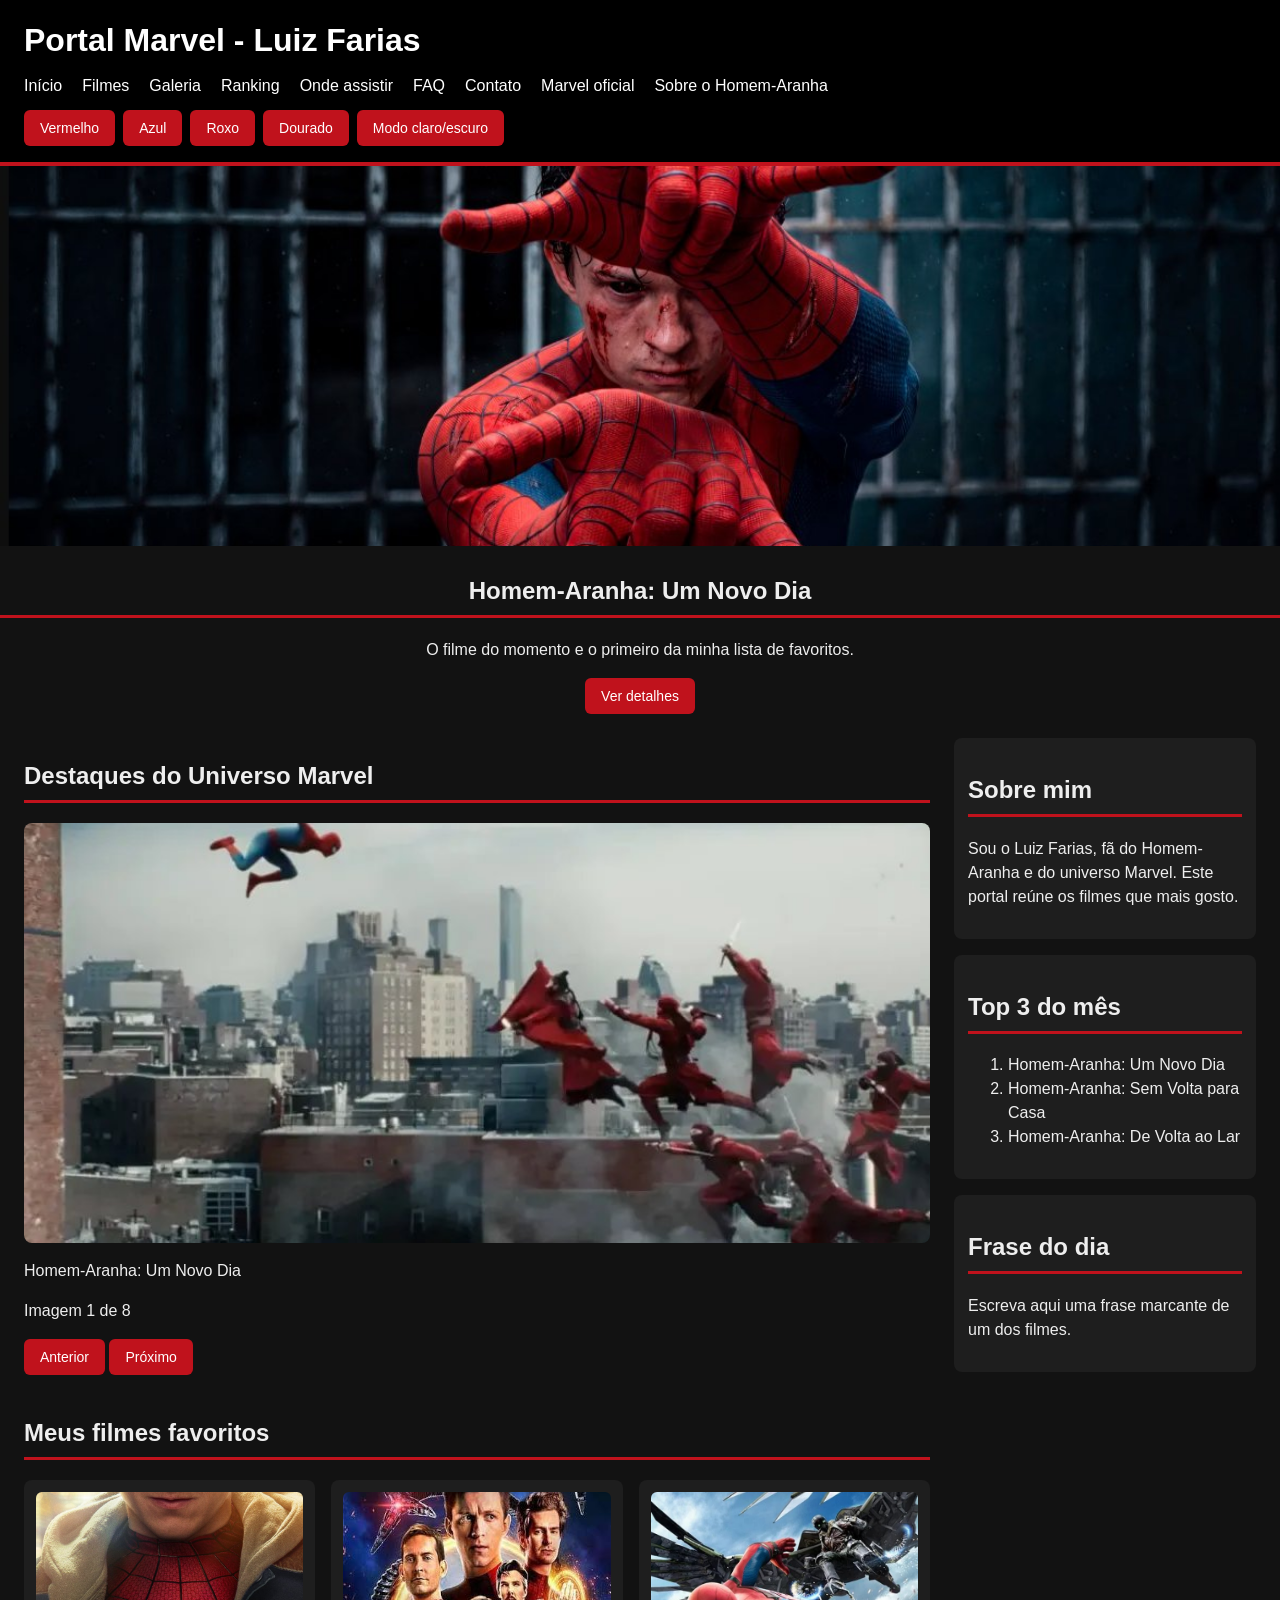
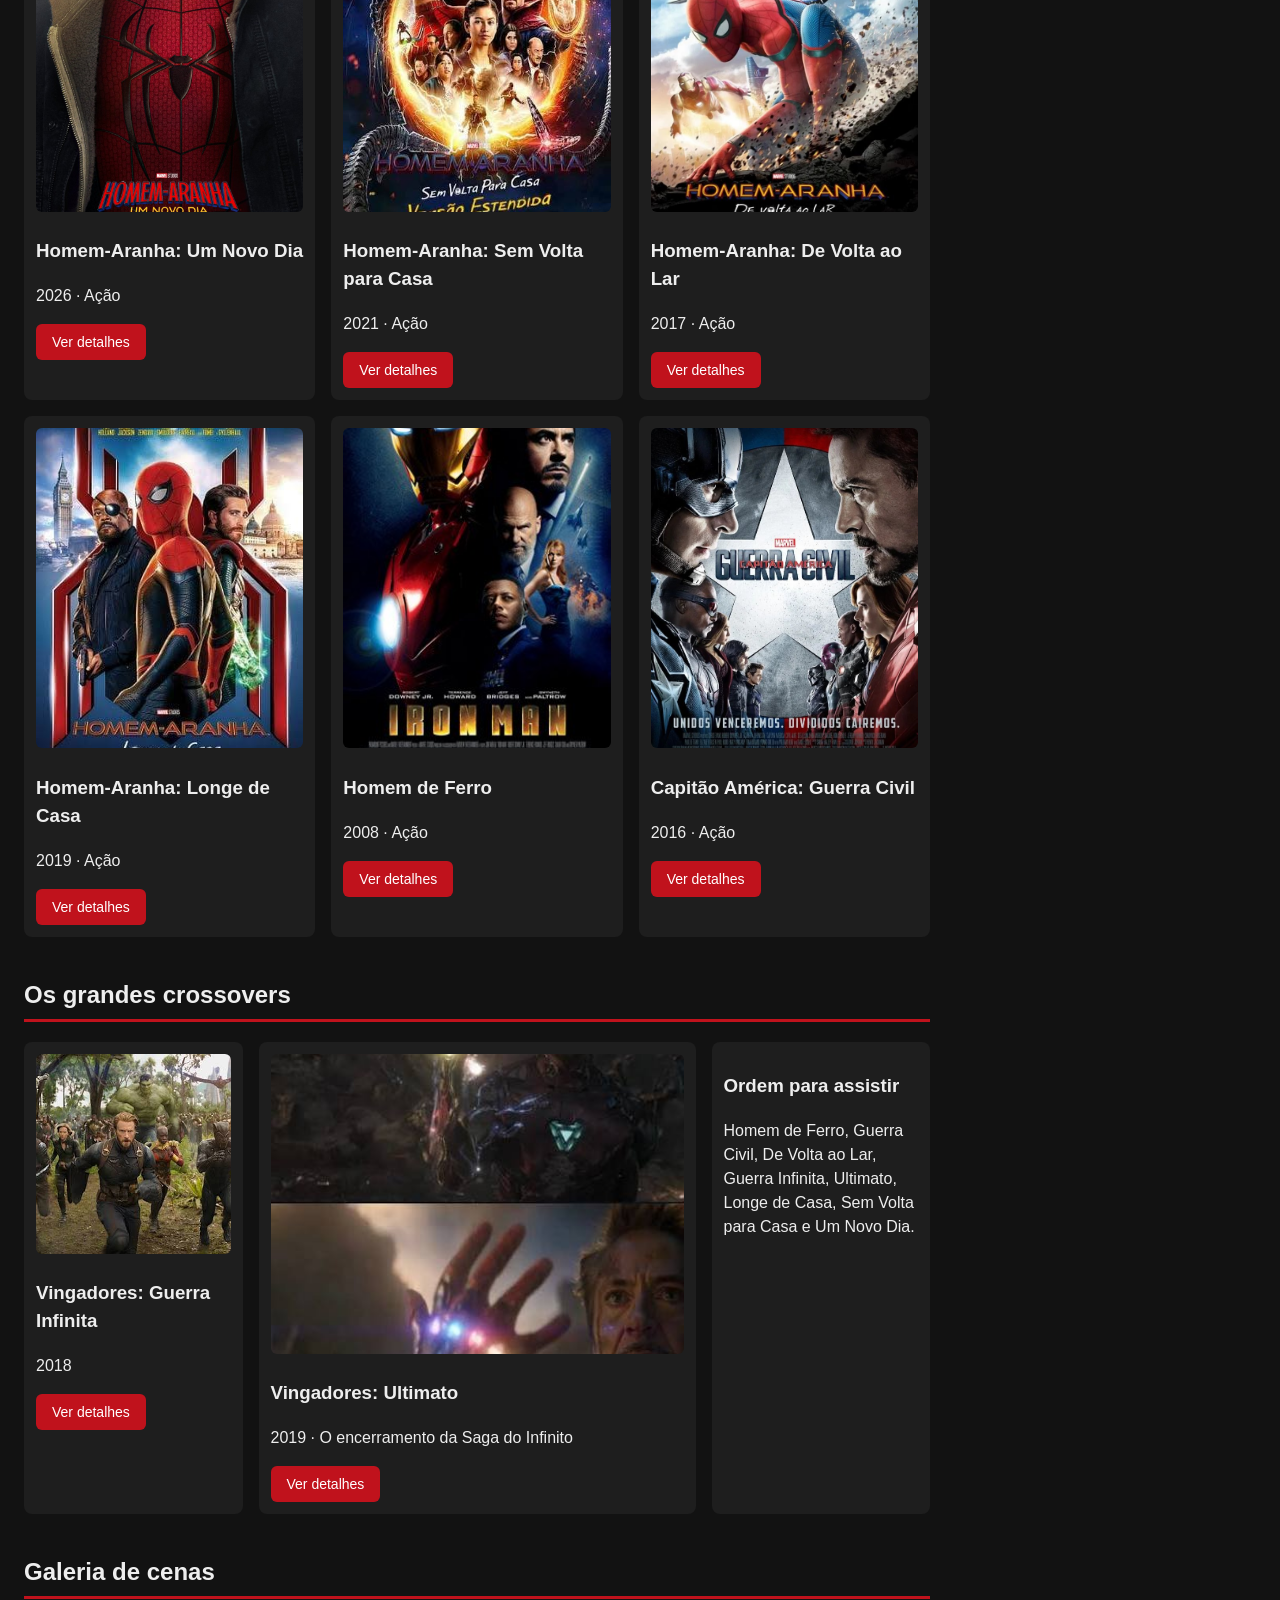
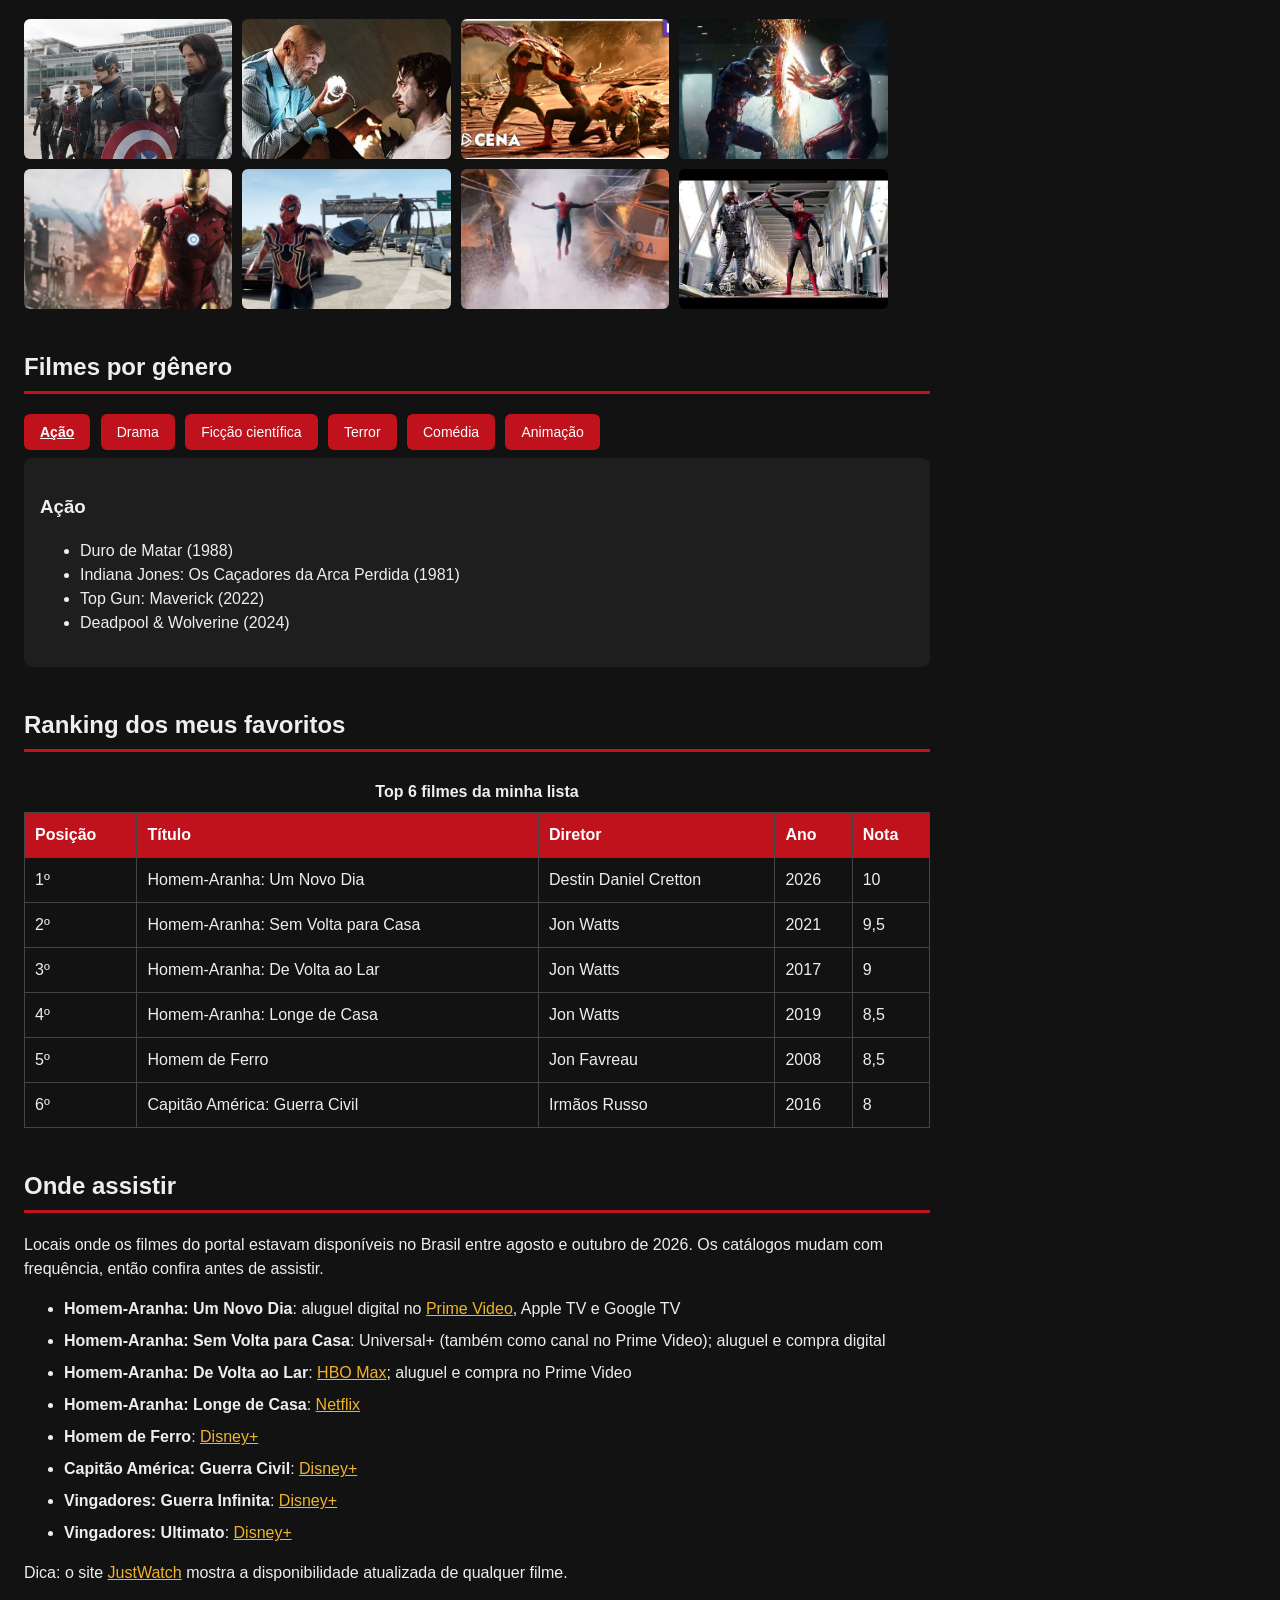
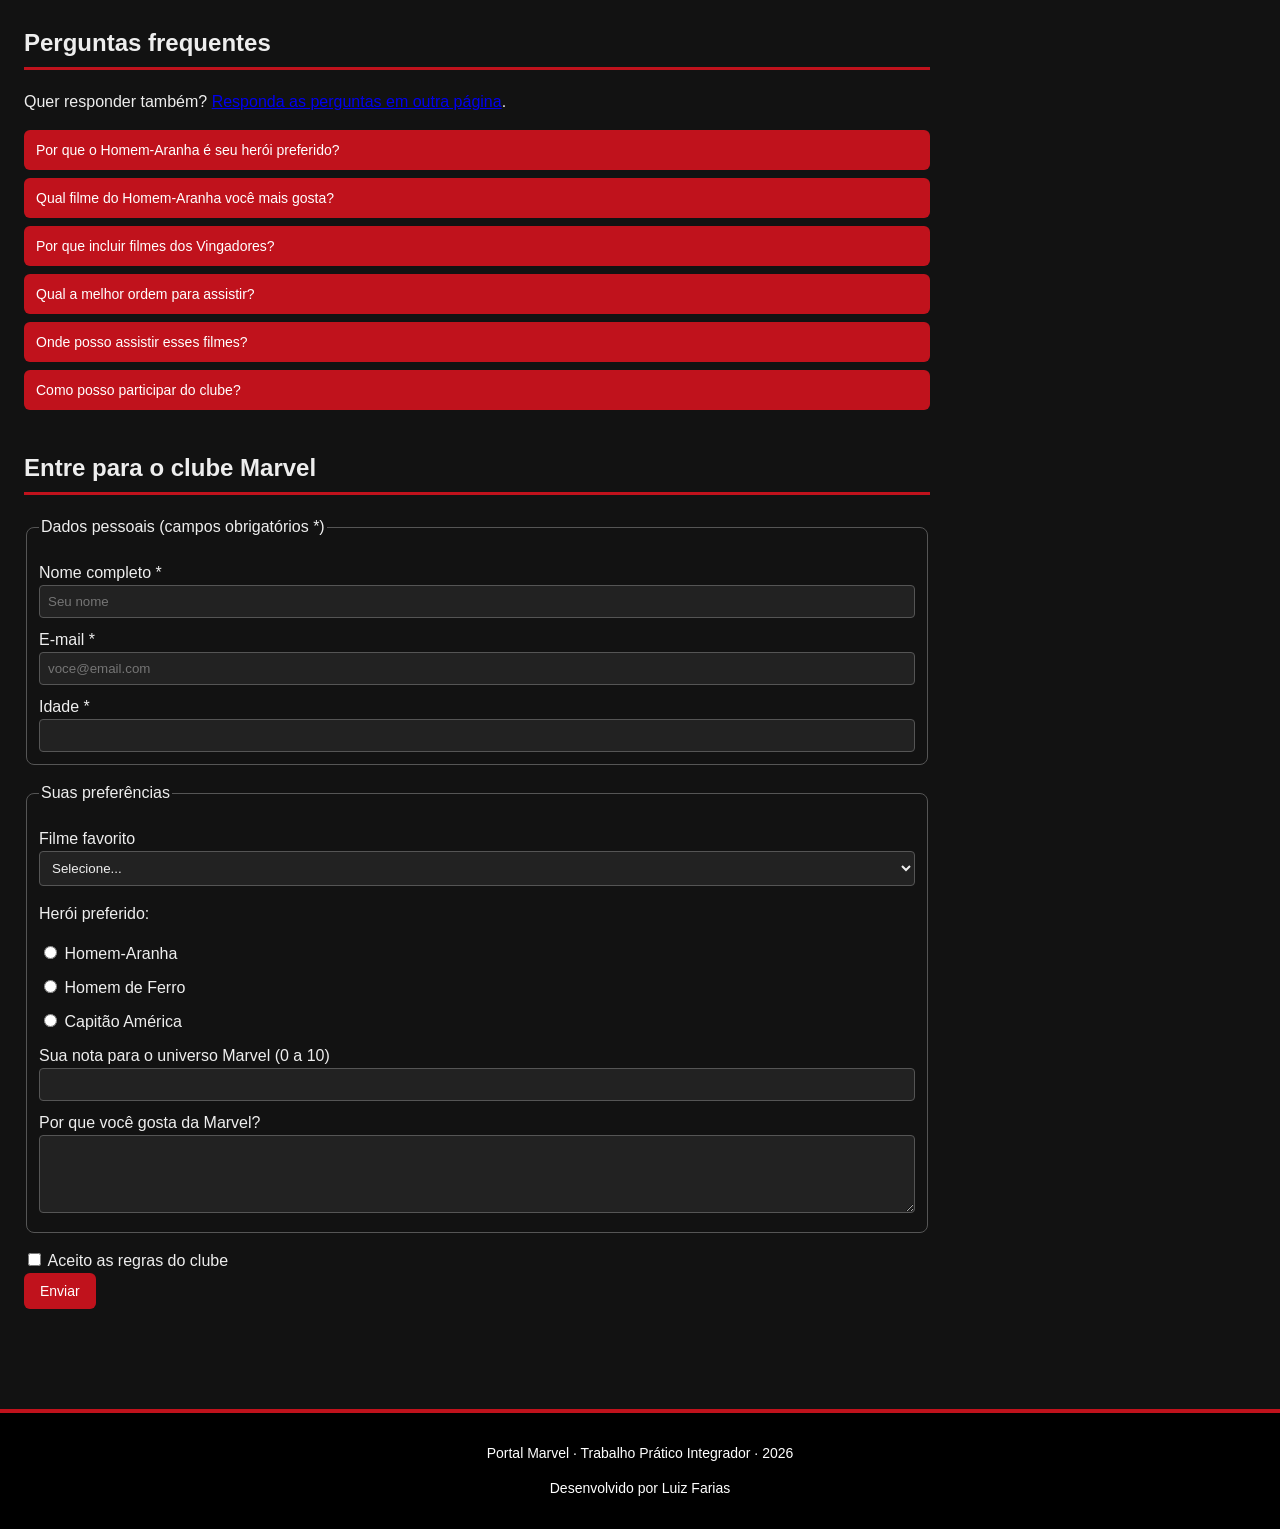
<file: projeto-marvel/index.html>
<!DOCTYPE html>
<!-- Declara que o documento é HTML5 -->
<html lang="pt-BR">
<!-- <html> envolve tudo; lang="pt-BR" informa que o idioma é português do Brasil -->

<head>
  <!-- <head> guarda informações da página que não aparecem na tela -->
  <meta charset="UTF-8">
  <!-- charset UTF-8 faz acentos e "ç" aparecerem corretamente -->
  <meta name="viewport" content="width=device-width, initial-scale=1.0">
  <!-- Ajusta a página para telas de celular -->

  <title>Portal Marvel - Luiz Farias</title>
  <!-- REQUISITO: o <title> precisa ter o seu nome -->

  <link rel="stylesheet" href="style.css">
  <!-- REQUISITO CSS: liga o arquivo externo style.css (a principal forma de estilização) -->

  <style>
    /* REQUISITO CSS INTERNO: formata 3 elementos HTML (rodapé, legenda da tabela e mensagem do formulário) */
    footer p {
      font-size: 14px;
    }

    caption {
      font-weight: bold;
      padding: 8px;
    }

    #luiz_mensagem {
      font-weight: bold;
      margin-top: 12px;
    }
  </style>
</head>

<body>
  <!-- <body> contém tudo o que aparece na tela -->

  <!-- ================= HEADER (usado uma única vez) ================= -->
  <header id="luiz_cabecalho">
    <h1>Portal Marvel - Luiz Farias</h1>
    <!-- h1 só uma vez na página: é o título principal -->

    <!-- NAV (uma única vez): contém o menu de navegação -->
    <nav id="luiz_menu">
      <!-- Menu feito com lista não ordenada (ul + li), cada item com um link -->
      <ul>
        <li><a href="#luiz_banner">Início</a></li>
        <li><a href="#luiz_filmes">Filmes</a></li>
        <li><a href="#luiz_galeria">Galeria</a></li>
        <li><a href="#luiz_ranking">Ranking</a></li>
        <li><a href="#luiz_assistir">Onde assistir</a></li>
        <li><a href="perguntas.html" target="_blank">FAQ</a></li>
        <li><a href="#luiz_contato">Contato</a></li>
        <!-- LINKS EXTERNOS: target="_blank" abre o link em uma nova aba -->
        <li><a href="https://www.marvel.com" target="_blank" rel="noopener noreferrer">Marvel oficial</a></li>
        <li><a href="https://pt.wikipedia.org/wiki/Homem-Aranha" target="_blank" rel="noopener noreferrer">Sobre o Homem-Aranha</a></li>
      </ul>
      <!-- href="#id" leva a página até o elemento que tem aquele id.
           O link FAQ abre outra página do projeto (perguntas.html) e os dois últimos abrem sites externos. -->
    </nav>

    <!-- Funcionalidade: troca de cores (4 opções) e modo claro/escuro -->
    <div id="luiz_tema">
      <!-- DIV: usada para agrupar os botões de tema -->
      <!-- onclick escrito direto na tag (inline): ao clicar, muda a cor de fundo da página (document.body.style.backgroundColor) -->
      <button onclick="document.body.style.backgroundColor='#c0121c'">Vermelho</button>
      <button onclick="document.body.style.backgroundColor='#1f6fe0'">Azul</button>
      <button onclick="document.body.style.backgroundColor='#7b3fc4'">Roxo</button>
      <button onclick="document.body.style.backgroundColor='#f0b429'">Dourado</button>
      <!-- Este botão chama a função alternarTema() do script.js -->
      <button id="btnTema" onclick="alternarTema()">Modo claro/escuro</button>
    </div>
  </header>

  <!-- ================= BANNER (área de destaque) ================= -->
  <section id="luiz_banner">
    <img src="img/banner.jpg" alt="Homem-Aranha balançando entre os prédios">
    <!-- Imagem LOCAL dentro da pasta img/ (nada de endereço externo) -->
    <h2>Homem-Aranha: Um Novo Dia</h2>
    <p>O filme do momento e o primeiro da minha lista de favoritos.</p>
    <button onclick="abrirModal('Homem-Aranha: Um Novo Dia', '2026 · Direção: Destin Daniel Cretton', 'Peter Parker enfrenta um novo capítulo da vida de herói nas ruas de Nova York.')">Ver detalhes</button>
  </section>

  <!-- Container geral: coloca main e aside lado a lado (o CSS faz isso depois) -->
  <div id="container">

    <!-- ================= MAIN (usado uma única vez): conteúdo principal ================= -->
    <main id="luiz_principal">

      <!-- ---------- CARROSSEL (Funcionalidade JS: mínimo 8 imagens) ---------- -->
      <section id="luiz_carrossel_secao">
        <h2>Destaques do Universo Marvel</h2>
        <!-- Uma única imagem; o JavaScript troca o src dela (lista fotos no script.js) -->
        <img id="foto" src="img/carrossel-1.jpg" alt="Imagem do carrossel">
        <p id="luiz_legenda">Homem-Aranha: Um Novo Dia</p>
        <p id="indicador">Imagem 1 de 8</p>
        <!-- onclick chama a função mudar() passando -1 (voltar) ou 1 (avançar) -->
        <button onclick="mudar(-1)">Anterior</button>
        <button onclick="mudar(1)">Próximo</button>
      </section>

      <!-- ---------- CARDS (mínimo 4) - usados com o GRID A: 3 colunas iguais ---------- -->
      <section id="luiz_filmes">
        <h2>Meus filmes favoritos</h2>
        <div id="luiz_grade_cards">
          <!-- GRID A: no CSS, esta div recebe display:grid e repeat(3, 1fr) -->

          <!-- ARTICLE: cada card é um conteúdo independente, por isso usa <article> -->
          <article class="luiz_card">
            <img src="img/poster-1.jpg" alt="Pôster de Homem-Aranha: Um Novo Dia">
            <h3>Homem-Aranha: Um Novo Dia</h3>
            <p>2026 · Ação</p>
            <button onclick="abrirModal('Homem-Aranha: Um Novo Dia', '2026 · Direção: Destin Daniel Cretton', 'Peter Parker enfrenta um novo capítulo da vida de herói nas ruas de Nova York.')">Ver detalhes</button>
          </article>

          <article class="luiz_card">
            <img src="img/poster-2.jpg" alt="Pôster de Homem-Aranha: Sem Volta para Casa">
            <h3>Homem-Aranha: Sem Volta para Casa</h3>
            <p>2021 · Ação</p>
            <button onclick="abrirModal('Homem-Aranha: Sem Volta para Casa', '2021 · Direção: Jon Watts', 'Peter pede ajuda ao Doutor Estranho para esconder sua identidade, mas o feitiço abre as portas do multiverso.')">Ver detalhes</button>
          </article>

          <article class="luiz_card">
            <img src="img/poster-3.jpg" alt="Pôster de Homem-Aranha: De Volta ao Lar">
            <h3>Homem-Aranha: De Volta ao Lar</h3>
            <p>2017 · Ação</p>
            <button onclick="abrirModal('Homem-Aranha: De Volta ao Lar', '2017 · Direção: Jon Watts', 'Peter divide a rotina de estudante com a de herói enquanto enfrenta o Abutre.')">Ver detalhes</button>
          </article>

          <article class="luiz_card">
            <img src="img/poster-4.jpg" alt="Pôster de Homem-Aranha: Longe de Casa">
            <h3>Homem-Aranha: Longe de Casa</h3>
            <p>2019 · Ação</p>
            <button onclick="abrirModal('Homem-Aranha: Longe de Casa', '2019 · Direção: Jon Watts', 'Em uma viagem de escola pela Europa, Peter é recrutado por Nick Fury e conhece Mysterio.')">Ver detalhes</button>
          </article>

          <article class="luiz_card">
            <img src="img/poster-5.jpg" alt="Pôster de Homem de Ferro">
            <h3>Homem de Ferro</h3>
            <p>2008 · Ação</p>
            <button onclick="abrirModal('Homem de Ferro', '2008 · Direção: Jon Favreau', 'Preso em uma caverna, o bilionário Tony Stark constrói uma armadura e se torna o Homem de Ferro.')">Ver detalhes</button>
          </article>

          <article class="luiz_card">
            <img src="img/poster-6.jpg" alt="Pôster de Capitão América: Guerra Civil">
            <h3>Capitão América: Guerra Civil</h3>
            <p>2016 · Ação</p>
            <button onclick="abrirModal('Capitão América: Guerra Civil', '2016 · Direção: Irmãos Russo', 'Os Vingadores se dividem em dois lados por causa dos Acordos de Sokovia.')">Ver detalhes</button>
          </article>
        </div>
      </section>

      <!-- ---------- DESTAQUES - usados com o GRID B: proporções 1fr 2fr 1fr ---------- -->
      <section id="luiz_destaques">
        <h2>Os grandes crossovers</h2>
        <div id="luiz_grade_destaques">
          <!-- GRID B: no CSS, esta div recebe grid-template-columns: 1fr 2fr 1fr -->
          <article class="luiz_destaque_lado">
            <img src="img/destaque-1.jpg" alt="Cena de Vingadores: Guerra Infinita">
            <h3>Vingadores: Guerra Infinita</h3>
            <p>2018</p>
            <button onclick="abrirModal('Vingadores: Guerra Infinita', '2018 · Direção: Irmãos Russo', 'Os heróis se unem para impedir que Thanos reúna todas as Joias do Infinito.')">Ver detalhes</button>
          </article>

          <!-- Coluna do meio (a maior, 2fr) -->
          <article class="luiz_destaque_centro">
            <img src="img/destaque-2.jpg" alt="Cena de Vingadores: Ultimato">
            <h3>Vingadores: Ultimato</h3>
            <p>2019 · O encerramento da Saga do Infinito</p>
            <button onclick="abrirModal('Vingadores: Ultimato', '2019 · Direção: Irmãos Russo', 'Os heróis que restaram tentam desfazer o estrago causado por Thanos.')">Ver detalhes</button>
          </article>

          <article class="luiz_destaque_lado">
            <h3>Ordem para assistir</h3>
            <p>Homem de Ferro, Guerra Civil, De Volta ao Lar, Guerra Infinita, Ultimato, Longe de Casa, Sem Volta para Casa e Um Novo Dia.</p>
          </article>
        </div>
      </section>

      <!-- ---------- GALERIA DE IMAGENS ---------- -->
      <section id="luiz_galeria">
        <h2>Galeria de cenas</h2>
        <div id="luiz_galeria_imagens" style="margin-top: 16px;">
          <!-- CSS INLINE (situação 1 de 2): o atributo style aplica o estilo direto na tag -->
          <img src="img/cena-1.jpg" alt="Cena 1">
          <img src="img/cena-2.jpg" alt="Cena 2">
          <img src="img/cena-3.jpg" alt="Cena 3">
          <img src="img/cena-4.jpg" alt="Cena 4">
          <img src="img/cena-5.jpg" alt="Cena 5">
          <img src="img/cena-6.jpg" alt="Cena 6">
          <img src="img/cena-7.jpg" alt="Cena 7">
          <img src="img/cena-8.jpg" alt="Cena 8">
        </div>
      </section>

      <!-- ---------- ABAS POR GÊNERO (Funcionalidade JS: mínimo 6 abas) ---------- -->
      <section id="luiz_generos">
        <h2>Filmes por gênero</h2>
        <!-- Botões das abas -->
        <div id="luiz_abas">
          <button id="btnAba1" class="ativo" onclick="mostrarAba(1)">Ação</button>
          <button id="btnAba2" onclick="mostrarAba(2)">Drama</button>
          <button id="btnAba3" onclick="mostrarAba(3)">Ficção científica</button>
          <button id="btnAba4" onclick="mostrarAba(4)">Terror</button>
          <button id="btnAba5" onclick="mostrarAba(5)">Comédia</button>
          <button id="btnAba6" onclick="mostrarAba(6)">Animação</button>
        </div>

        <!-- Conteúdo de cada aba: o JS mostra um painel por vez (a aba 1 começa visível) -->
        <div id="aba1" class="luiz_painel" style="display: block;">
          <h3>Ação</h3>
          <ul>
            <li>Duro de Matar (1988)</li>
            <li>Indiana Jones: Os Caçadores da Arca Perdida (1981)</li>
            <li>Top Gun: Maverick (2022)</li>
            <li>Deadpool &amp; Wolverine (2024)</li>
          </ul>
        </div>
        <div id="aba2" class="luiz_painel">
          <h3>Drama</h3>
          <ul>
            <li>O Poderoso Chefão (1972)</li>
            <li>Forrest Gump (1994)</li>
            <li>Oppenheimer (2023)</li>
            <li>Ainda Estou Aqui (2024)</li>
          </ul>
        </div>
        <div id="aba3" class="luiz_painel">
          <h3>Ficção científica</h3>
          <ul>
            <li>Star Wars (1977)</li>
            <li>Matrix (1999)</li>
            <li>Duna: Parte Dois (2024)</li>
            <li>Avatar: O Caminho da Água (2022)</li>
          </ul>
        </div>
        <div id="aba4" class="luiz_painel">
          <h3>Terror</h3>
          <ul>
            <li>O Iluminado (1980)</li>
            <li>O Exorcista (1973)</li>
            <li>Corra! (2017)</li>
            <li>Pecadores (2025)</li>
          </ul>
        </div>
        <div id="aba5" class="luiz_painel">
          <h3>Comédia</h3>
          <ul>
            <li>Esqueceram de Mim (1990)</li>
            <li>Os Caça-Fantasmas (1984)</li>
            <li>Barbie (2023)</li>
            <li>Free Guy (2021)</li>
          </ul>
        </div>
        <div id="aba6" class="luiz_painel">
          <h3>Animação</h3>
          <ul>
            <li>O Rei Leão (1994)</li>
            <li>Toy Story (1995)</li>
            <li>Divertida Mente 2 (2024)</li>
            <li>Homem-Aranha: Através do Aranhaverso (2023)</li>
          </ul>
        </div>
      </section>

      <!-- ---------- TABELA 7x5 (7 linhas e 5 colunas, contando o cabeçalho) ---------- -->
      <section id="luiz_ranking">
        <h2>Ranking dos meus favoritos</h2>
        <table id="luiz_tabela">
          <caption>Top 6 filmes da minha lista</caption>
          <!-- caption = título da tabela -->

          <thead>
            <!-- thead = cabeçalho; th = célula de cabeçalho -->
            <tr>
              <th>Posição</th>
              <th>Título</th>
              <th>Diretor</th>
              <th>Ano</th>
              <th>Nota</th>
            </tr>
          </thead>

          <tbody>
            <!-- tbody = corpo da tabela; td = célula comum. São 6 linhas aqui + 1 do cabeçalho = 7 -->
            <tr>
              <td>1º</td>
              <td>Homem-Aranha: Um Novo Dia</td>
              <td>Destin Daniel Cretton</td>
              <td>2026</td>
              <td>10</td>
            </tr>
            <tr>
              <td>2º</td>
              <td>Homem-Aranha: Sem Volta para Casa</td>
              <td>Jon Watts</td>
              <td>2021</td>
              <td>9,5</td>
            </tr>
            <tr>
              <td>3º</td>
              <td>Homem-Aranha: De Volta ao Lar</td>
              <td>Jon Watts</td>
              <td>2017</td>
              <td>9</td>
            </tr>
            <tr>
              <td>4º</td>
              <td>Homem-Aranha: Longe de Casa</td>
              <td>Jon Watts</td>
              <td>2019</td>
              <td>8,5</td>
            </tr>
            <tr>
              <td>5º</td>
              <td>Homem de Ferro</td>
              <td>Jon Favreau</td>
              <td>2008</td>
              <td>8,5</td>
            </tr>
            <tr>
              <td>6º</td>
              <td>Capitão América: Guerra Civil</td>
              <td>Irmãos Russo</td>
              <td>2016</td>
              <td>8</td>
            </tr>
          </tbody>
        </table>
      </section>

      <!-- ---------- ONDE ASSISTIR: lista com os locais de cada filme ---------- -->
      <section id="luiz_assistir">
        <h2>Onde assistir</h2>
        <p>Locais onde os filmes do portal estavam disponíveis no Brasil entre agosto e outubro de 2026. Os catálogos mudam com frequência, então confira antes de assistir.</p>
        <!-- ul + li: lista não ordenada; cada item tem o filme e o serviço -->
        <ul id="luiz_lista_assistir">
          <li><strong>Homem-Aranha: Um Novo Dia</strong>: aluguel digital no <a href="https://www.primevideo.com" target="_blank" rel="noopener noreferrer">Prime Video</a>, Apple TV e Google TV</li>
          <li><strong>Homem-Aranha: Sem Volta para Casa</strong>: Universal+ (também como canal no Prime Video); aluguel e compra digital</li>
          <li><strong>Homem-Aranha: De Volta ao Lar</strong>: <a href="https://www.hbomax.com" target="_blank" rel="noopener noreferrer">HBO Max</a>; aluguel e compra no Prime Video</li>
          <li><strong>Homem-Aranha: Longe de Casa</strong>: <a href="https://www.netflix.com" target="_blank" rel="noopener noreferrer">Netflix</a></li>
          <li><strong>Homem de Ferro</strong>: <a href="https://www.disneyplus.com" target="_blank" rel="noopener noreferrer">Disney+</a></li>
          <li><strong>Capitão América: Guerra Civil</strong>: <a href="https://www.disneyplus.com" target="_blank" rel="noopener noreferrer">Disney+</a></li>
          <li><strong>Vingadores: Guerra Infinita</strong>: <a href="https://www.disneyplus.com" target="_blank" rel="noopener noreferrer">Disney+</a></li>
          <li><strong>Vingadores: Ultimato</strong>: <a href="https://www.disneyplus.com" target="_blank" rel="noopener noreferrer">Disney+</a></li>
        </ul>
        <p>Dica: o site <a href="https://www.justwatch.com/br" target="_blank" rel="noopener noreferrer">JustWatch</a> mostra a disponibilidade atualizada de qualquer filme.</p>
      </section>

      <!-- ---------- FAQ / ACCORDION (Funcionalidade JS: mínimo 6 itens) ---------- -->
      <section id="luiz_faq">
        <h2>Perguntas frequentes</h2>
        <p>Quer responder também? <a href="perguntas.html" target="_blank">Responda as perguntas em outra página</a>.</p>
        <!-- Cada item: um botão (pergunta) + uma div (resposta escondida). O botão chama alternar(número) -->
        <div class="luiz_faq_item">
          <button class="luiz_faq_pergunta" onclick="alternar(1)">Por que o Homem-Aranha é seu herói preferido?</button>
          <div id="resp1" class="luiz_faq_resposta"><p>O Peter Parker é um herói jovem, e isso o torna próximo da gente: ele erra, aprende e cresce a cada filme. Diferente de heróis bilionários, ele vem de uma família de renda simples em Queens, criado pela tia May, e precisa lidar com contas, escola e trabalho além de salvar a cidade. Também admiro o jeito brincalhão: ele faz piada até em combate, mostrando que dá para levar a responsabilidade a sério sem perder o bom humor. Para mim, ele prova que uma pessoa comum pode fazer a diferença.</p></div>
        </div>
        <div class="luiz_faq_item">
          <button class="luiz_faq_pergunta" onclick="alternar(2)">Qual filme do Homem-Aranha você mais gosta?</button>
          <div id="resp2" class="luiz_faq_resposta"><p>O meu favorito é Homem-Aranha: Um Novo Dia, o primeiro da minha lista. Logo em seguida vem Sem Volta para Casa, que reúne vários personagens e vilões das outras versões do Aranha e coloca o Peter diante de escolhas muito difíceis.</p></div>
        </div>
        <div class="luiz_faq_item">
          <button class="luiz_faq_pergunta" onclick="alternar(3)">Por que incluir filmes dos Vingadores?</button>
          <div id="resp3" class="luiz_faq_resposta"><p>Porque o Homem-Aranha faz parte do mesmo universo: ele aparece pela primeira vez em Guerra Civil, tem o Tony Stark (Homem de Ferro) como mentor e participa de Guerra Infinita e Ultimato. Para entender a história do Peter, vale conhecer esses filmes.</p></div>
        </div>
        <div class="luiz_faq_item">
          <button class="luiz_faq_pergunta" onclick="alternar(4)">Qual a melhor ordem para assistir?</button>
          <div id="resp4" class="luiz_faq_resposta"><p>Uma boa opção é a ordem de lançamento, que também segue a história: Homem de Ferro, Guerra Civil, De Volta ao Lar, Guerra Infinita, Ultimato, Longe de Casa, Sem Volta para Casa e Um Novo Dia.</p></div>
        </div>
        <div class="luiz_faq_item">
          <button class="luiz_faq_pergunta" onclick="alternar(5)">Onde posso assistir esses filmes?</button>
          <div id="resp5" class="luiz_faq_resposta"><p>Veja a seção Onde assistir, acima do FAQ: ela mostra o serviço de cada filme do portal. Como os catálogos mudam com o tempo, vale conferir também no JustWatch.</p></div>
        </div>
        <div class="luiz_faq_item">
          <button class="luiz_faq_pergunta" onclick="alternar(6)">Como posso participar do clube?</button>
          <div id="resp6" class="luiz_faq_resposta"><p>É só preencher o formulário da seção de contato, logo abaixo, e aceitar as regras do clube. Você também pode responder as perguntas do FAQ na página de perguntas, pelo menu.</p></div>
        </div>
      </section>

      <!-- ---------- FORMULÁRIO (validado no JavaScript: 8 campos) ---------- -->
      <section id="luiz_contato">
        <h2>Entre para o clube Marvel</h2>

        <form id="luiz_formulario">
          <!-- form agrupa os campos; o JS vai interceptar o envio -->

          <!-- fieldset agrupa campos relacionados; legend dá o título do grupo -->
          <fieldset>
            <legend>Dados pessoais (campos obrigatórios *)</legend>

            <!-- label for="id" liga o texto ao campo com o mesmo id -->
            <label for="luiz_nome">Nome completo *</label>
            <input type="text" id="luiz_nome" placeholder="Seu nome">

            <label for="luiz_email">E-mail *</label>
            <input type="text" id="luiz_email" placeholder="voce@email.com">

            <label for="luiz_idade">Idade *</label>
            <input type="number" id="luiz_idade">
          </fieldset>

          <fieldset>
            <legend>Suas preferências</legend>

            <!-- select: lista suspensa; cada option é uma escolha -->
            <label for="luiz_filme">Filme favorito</label>
            <select id="luiz_filme">
              <option value="">Selecione...</option>
              <option value="um-novo-dia">Homem-Aranha: Um Novo Dia</option>
              <option value="sem-volta">Homem-Aranha: Sem Volta para Casa</option>
              <option value="de-volta">Homem-Aranha: De Volta ao Lar</option>
              <option value="longe">Homem-Aranha: Longe de Casa</option>
              <option value="homem-de-ferro">Homem de Ferro</option>
              <option value="guerra-civil">Capitão América: Guerra Civil</option>
              <option value="guerra-infinita">Vingadores: Guerra Infinita</option>
              <option value="ultimato">Vingadores: Ultimato</option>
            </select>

            <!-- radio: o mesmo name faz com que só uma opção possa ser marcada -->
            <p>Herói preferido:</p>
            <label><input type="radio" name="luiz_heroi" value="homem-aranha"> Homem-Aranha</label>
            <label><input type="radio" name="luiz_heroi" value="homem-de-ferro"> Homem de Ferro</label>
            <label><input type="radio" name="luiz_heroi" value="capitao"> Capitão América</label>

            <label for="luiz_nota">Sua nota para o universo Marvel (0 a 10)</label>
            <input type="number" id="luiz_nota">

            <!-- textarea: campo de texto com várias linhas -->
            <label for="luiz_comentario">Por que você gosta da Marvel?</label>
            <textarea id="luiz_comentario" rows="4"></textarea>
          </fieldset>

          <!-- checkbox: marcar ou desmarcar -->
          <label><input type="checkbox" id="luiz_termos"> Aceito as regras do clube</label>

          <!-- type="button" impede o form de recarregar a página; onclick chama validar() -->
          <button type="button" onclick="validar()">Enviar</button>

          <!-- CSS INLINE (situação 2 de 2): o JS escreve aqui a mensagem de erro ou de sucesso -->
          <p id="luiz_mensagem" style="min-height: 24px;"></p>
        </form>
      </section>

    </main>

    <!-- ================= ASIDE: área lateral ================= -->
    <aside id="luiz_lateral">
      <section class="luiz_bloco_lateral">
        <h2>Sobre mim</h2>
        <p>Sou o Luiz Farias, fã do Homem-Aranha e do universo Marvel. Este portal reúne os filmes que mais gosto.</p>
      </section>

      <section class="luiz_bloco_lateral">
        <h2>Top 3 do mês</h2>
        <ol>
          <li>Homem-Aranha: Um Novo Dia</li>
          <li>Homem-Aranha: Sem Volta para Casa</li>
          <li>Homem-Aranha: De Volta ao Lar</li>
        </ol>
      </section>

      <section class="luiz_bloco_lateral">
        <h2>Frase do dia</h2>
        <p>Escreva aqui uma frase marcante de um dos filmes.</p>
      </section>
    </aside>

  </div>
  <!-- fim do container -->

  <!-- ================= MODAL (uma única estrutura reaproveitável) ================= -->
  <!-- O JS preenche título, informações e sinopse conforme o botão "Ver detalhes" clicado.
       No CSS ele começa com display: none (invisível). -->
  <div id="luiz_modal">
    <div id="luiz_modal_caixa">
      <h2 id="luiz_modal_titulo">Título</h2>
      <p id="luiz_modal_info">Informações</p>
      <p id="luiz_modal_sinopse">Sinopse</p>
      <button onclick="fecharModal()">Fechar</button>
    </div>
  </div>

  <!-- ================= FOOTER (usado uma única vez) ================= -->
  <footer id="luiz_rodape">
    <p>Portal Marvel · Trabalho Prático Integrador · 2026</p>
    <p>Desenvolvido por Luiz Farias</p>
  </footer>

  <script src="script.js"></script>
  <!-- REQUISITO JS: liga o arquivo externo script.js; fica no final do body para o HTML carregar antes -->
</body>

</html>
</file>
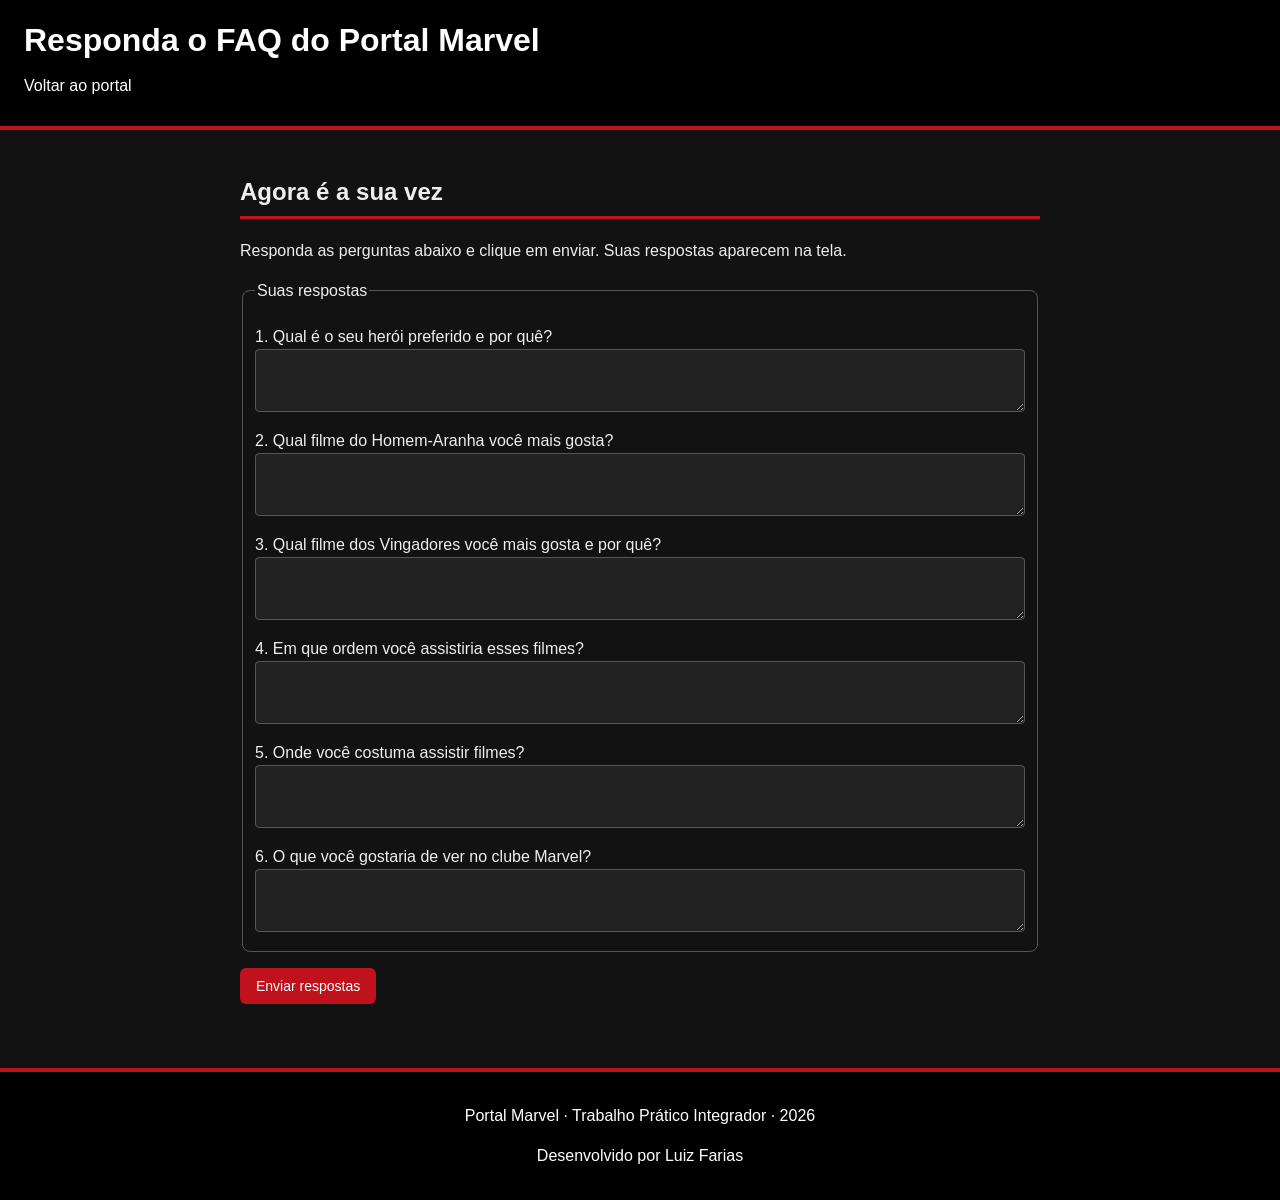
<file: projeto-marvel/perguntas.html>
<!DOCTYPE html>
<html lang="pt-BR">

<head>
  <meta charset="UTF-8">
  <meta name="viewport" content="width=device-width, initial-scale=1.0">
  <title>Responda o FAQ - Luiz Farias</title>
  <!-- Usa o MESMO style.css do portal -->
  <link rel="stylesheet" href="style.css">
</head>

<body>

  <header id="luiz_cabecalho">
    <h1>Responda o FAQ do Portal Marvel</h1>
    <nav id="luiz_menu">
      <ul>
        <!-- Link para voltar à página principal -->
        <li><a href="index.html">Voltar ao portal</a></li>
      </ul>
    </nav>
  </header>

  <main id="luiz_principal_perguntas">

    <section>
      <h2>Agora é a sua vez</h2>
      <p>Responda as perguntas abaixo e clique em enviar. Suas respostas aparecem na tela.</p>

      <form id="luiz_form_perguntas">
        <fieldset>
          <legend>Suas respostas</legend>

          <label for="luiz_resp_1">1. Qual é o seu herói preferido e por quê?</label>
          <textarea id="luiz_resp_1" rows="3"></textarea>

          <label for="luiz_resp_2">2. Qual filme do Homem-Aranha você mais gosta?</label>
          <textarea id="luiz_resp_2" rows="3"></textarea>

          <label for="luiz_resp_3">3. Qual filme dos Vingadores você mais gosta e por quê?</label>
          <textarea id="luiz_resp_3" rows="3"></textarea>

          <label for="luiz_resp_4">4. Em que ordem você assistiria esses filmes?</label>
          <textarea id="luiz_resp_4" rows="3"></textarea>

          <label for="luiz_resp_5">5. Onde você costuma assistir filmes?</label>
          <textarea id="luiz_resp_5" rows="3"></textarea>

          <label for="luiz_resp_6">6. O que você gostaria de ver no clube Marvel?</label>
          <textarea id="luiz_resp_6" rows="3"></textarea>
        </fieldset>

        <!-- type="button" impede o form de recarregar; onclick chama enviar() -->
        <button type="button" onclick="enviar()">Enviar respostas</button>
        <p id="luiz_mensagem_perguntas"></p>
      </form>
    </section>

    <!-- Resultado: começa escondido (display: none no CSS) até o JavaScript mostrar -->
    <section id="luiz_resultado">
      <h2>Suas respostas</h2>
      <h3>1. Qual é o seu herói preferido e por quê?</h3>
      <p id="saida1"></p>
      <h3>2. Qual filme do Homem-Aranha você mais gosta?</h3>
      <p id="saida2"></p>
      <h3>3. Qual filme dos Vingadores você mais gosta e por quê?</h3>
      <p id="saida3"></p>
      <h3>4. Em que ordem você assistiria esses filmes?</h3>
      <p id="saida4"></p>
      <h3>5. Onde você costuma assistir filmes?</h3>
      <p id="saida5"></p>
      <h3>6. O que você gostaria de ver no clube Marvel?</h3>
      <p id="saida6"></p>
    </section>

  </main>

  <footer id="luiz_rodape">
    <p>Portal Marvel · Trabalho Prático Integrador · 2026</p>
    <p>Desenvolvido por Luiz Farias</p>
  </footer>

  <!-- JavaScript desta página -->
  <script src="perguntas.js"></script>
</body>

</html>
</file>
<file: projeto-marvel/style.css>
/* =====================================================================
   style.css - Portal Marvel - Luiz Farias
   CSS EXTERNO: concentra a maior parte da estilização do projeto.
   Cores padrão: modo escuro. O JavaScript alterna a classe luiz_claro no <body>.
   As cores de fundo da página são trocadas com onclick nos botões do HTML.
   ===================================================================== */

/* ---------- SELETORES DE TAG (estilizam todos os elementos daquele tipo) ---------- */
body {
  margin: 0;
  font-family: Arial, sans-serif;
  background-color: #121212;
  color: #eeeeee;
  line-height: 1.5;
}

img {
  max-width: 100%;
}

section {
  margin-bottom: 40px;
}

button {
  background-color: #c0121c;
  color: #ffffff;
  border: none;
  padding: 10px 16px;
  border-radius: 6px;
  cursor: pointer;
  font-size: 14px;
}

table {
  width: 100%;
   border-collapse: collapse;
}

fieldset {
  border: 1px solid #555555;
  border-radius: 8px;
  margin-bottom: 16px;
  padding: 12px;
}

/* ---------- SELETOR AGRUPADO (vários seletores separados por vírgula) ---------- */
th, td {
  padding: 10px;
  border: 1px solid #444444;
  text-align: left;
}

th {
  background-color: #c0121c;
  color: #ffffff;
}

/* Títulos h2 recebem uma linha embaixo na cor do tema */
h2 {
  border-bottom: 3px solid #c0121c;
  padding-bottom: 6px;
}

/* ---------- HEADER, MENU E FOOTER ---------- */
header {
  background-color: #000000;
  color: #ffffff;
  padding: 16px 24px;
  border-bottom: 4px solid #c0121c;
}

header h1 {
  margin: 0 0 10px 0;
}

/* SELETOR ENCADEADO (descendente): pega só os links dentro do menu */
#luiz_menu ul li a {
  color: #ffffff;
  text-decoration: none;
}

#luiz_menu ul li a:hover {
  text-decoration: underline;
}

#luiz_menu ul {
  list-style: none;
  display: flex;
  flex-wrap: wrap;
  gap: 20px;
  padding: 0;
  margin: 0 0 12px 0;
}

#luiz_tema {
  display: flex;
  flex-wrap: wrap;
  gap: 8px;
}

footer {
  background-color: #000000;
  color: #ffffff;
  text-align: center;
  padding: 16px;
  border-top: 4px solid #c0121c;
}

/* ---------- BANNER (seletor de ID) ---------- */
#luiz_banner {
  text-align: center;
  margin-bottom: 0;
}

#luiz_banner img {
  width: 100%;
  height: 380px;
  object-fit: cover; /* corta a imagem para preencher sem distorcer */
}

/* ---------- LAYOUT: main (esquerda) e aside (direita) ---------- */
#container {
  display: flex;
  gap: 24px;
  padding: 24px;
}

#luiz_principal {
  flex: 3;
  min-width: 0;
}

#luiz_lateral {
  flex: 1;
}

.luiz_bloco_lateral {
  background-color: #1e1e1e;
  padding: 14px;
  border-radius: 8px;
  margin-bottom: 16px;
}

/* ---------- GRID A: 3 colunas iguais com repeat() e fr (cards) ---------- */
#luiz_grade_cards {
  display: grid;
  grid-template-columns: repeat(3, 1fr);
  gap: 16px;
}

/* SELETOR DE CLASSE */
.luiz_card {
  background-color: #1e1e1e;
  padding: 12px;
  border-radius: 8px;
}

.luiz_card img {
  width: 100%;
  height: 320px;
  object-fit: cover;
  border-radius: 6px;
}

/* ---------- GRID B: proporções diferentes (coluna do meio maior) ---------- */
#luiz_grade_destaques {
  display: grid;
  grid-template-columns: 1fr 2fr 1fr;
  gap: 16px;
}

.luiz_destaque_lado, .luiz_destaque_centro {
  background-color: #1e1e1e;
  padding: 12px;
  border-radius: 8px;
}

.luiz_destaque_lado img, .luiz_destaque_centro img {
  width: 100%;
  height: 200px;
  object-fit: cover;
  border-radius: 6px;
}

.luiz_destaque_centro img {
  height: 300px;
}

/* ---------- GALERIA ---------- */
#luiz_galeria_imagens {
  display: flex;
  flex-wrap: wrap;
  gap: 10px;
}

#luiz_galeria_imagens img {
  width: 23%;
  height: 140px;
  object-fit: cover;
  border-radius: 6px;
}

/* ---------- CARROSSEL: uma imagem, o JS troca o src ---------- */
#foto {
  display: block;
  width: 100%;
  height: 420px;
  object-fit: cover;
  border-radius: 8px;
  margin-bottom: 10px;
}

/* ---------- ABAS: os painéis começam escondidos; o JS mostra um ---------- */
#luiz_generos button {
  margin-right: 6px;
  margin-bottom: 8px;
}

#luiz_generos button.ativo {
  font-weight: bold;
  text-decoration: underline;
}

.luiz_painel {
  display: none;
  background-color: #1e1e1e;
  padding: 16px;
  border-radius: 8px;
}

/* ---------- ONDE ASSISTIR ---------- */
#luiz_lista_assistir li {
  margin-bottom: 8px;
}

#luiz_assistir a {
  color: #f0b429;
}

/* ---------- FAQ: a resposta começa escondida; o JS abre e fecha ---------- */
.luiz_faq_item {
  margin-bottom: 8px;
}

.luiz_faq_pergunta {
  width: 100%;
  text-align: left;
  padding: 12px;
}

.luiz_faq_resposta {
  display: none;
  background-color: #1e1e1e;
  padding: 0 12px;
}

/* ---------- FORMULÁRIO ---------- */
#luiz_formulario label, #luiz_form_perguntas label {
  display: block;
  margin-top: 10px;
}

#luiz_nome, #luiz_email, #luiz_idade, #luiz_nota, #luiz_filme, #luiz_comentario {
  width: 100%;
  padding: 8px;
  box-sizing: border-box;
  background-color: #222222;
  color: #eeeeee;
  border: 1px solid #555555;
  border-radius: 4px;
}

/* ---------- MODAL: começa invisível; o JS muda para display: block ---------- */
#luiz_modal {
  display: none;
  position: fixed;
  top: 0;
  left: 0;
  width: 100%;
  height: 100%;
  background-color: rgba(0, 0, 0, 0.7);
}

#luiz_modal_caixa {
  background-color: #1e1e1e;
  width: 360px;
  max-width: 90%;
  margin: 15% auto;
  padding: 20px;
  border-radius: 6px;
  text-align: center;
}

/* ---------- PÁGINA perguntas.html ---------- */
#luiz_principal_perguntas {
  max-width: 800px;
  margin: 0 auto;
  padding: 24px;
}

.luiz_resposta, #luiz_form_perguntas textarea {
  width: 100%;
  padding: 8px;
  box-sizing: border-box;
  background-color: #222222;
  color: #eeeeee;
  border: 1px solid #555555;
  border-radius: 4px;
}

#luiz_resultado {
  display: none;
  background-color: #1e1e1e;
  padding: 16px;
  border-radius: 8px;
}

/* =====================================================================
   MODO CLARO: o JS alterna a classe luiz_claro no <body>.
   ===================================================================== */
.luiz_claro {
  background-color: #f2f2f2;
  color: #111111;
}

.luiz_claro .luiz_card,
.luiz_claro .luiz_bloco_lateral,
.luiz_claro .luiz_destaque_lado,
.luiz_claro .luiz_destaque_centro,
.luiz_claro .luiz_painel,
.luiz_claro .luiz_faq_resposta,
.luiz_claro #luiz_modal_caixa {
  background-color: #ffffff;
}

.luiz_claro #luiz_nome,
.luiz_claro #luiz_email,
.luiz_claro #luiz_idade,
.luiz_claro #luiz_nota,
.luiz_claro #luiz_filme,
.luiz_claro #luiz_comentario {
  background-color: #ffffff;
  color: #111111;
}

.luiz_claro th, .luiz_claro td {
  border-color: #aaaaaa;
}

/* ---------- TELAS PEQUENAS (celular): tudo em uma coluna ---------- */
@media (max-width: 800px) {
  #container {
    flex-direction: column;
  }
  #luiz_grade_cards, #luiz_grade_destaques {
    grid-template-columns: 1fr;
  }
  #luiz_galeria_imagens img {
    width: 47%;
  }
  #foto {
    height: 260px;
  }
}
</file>
